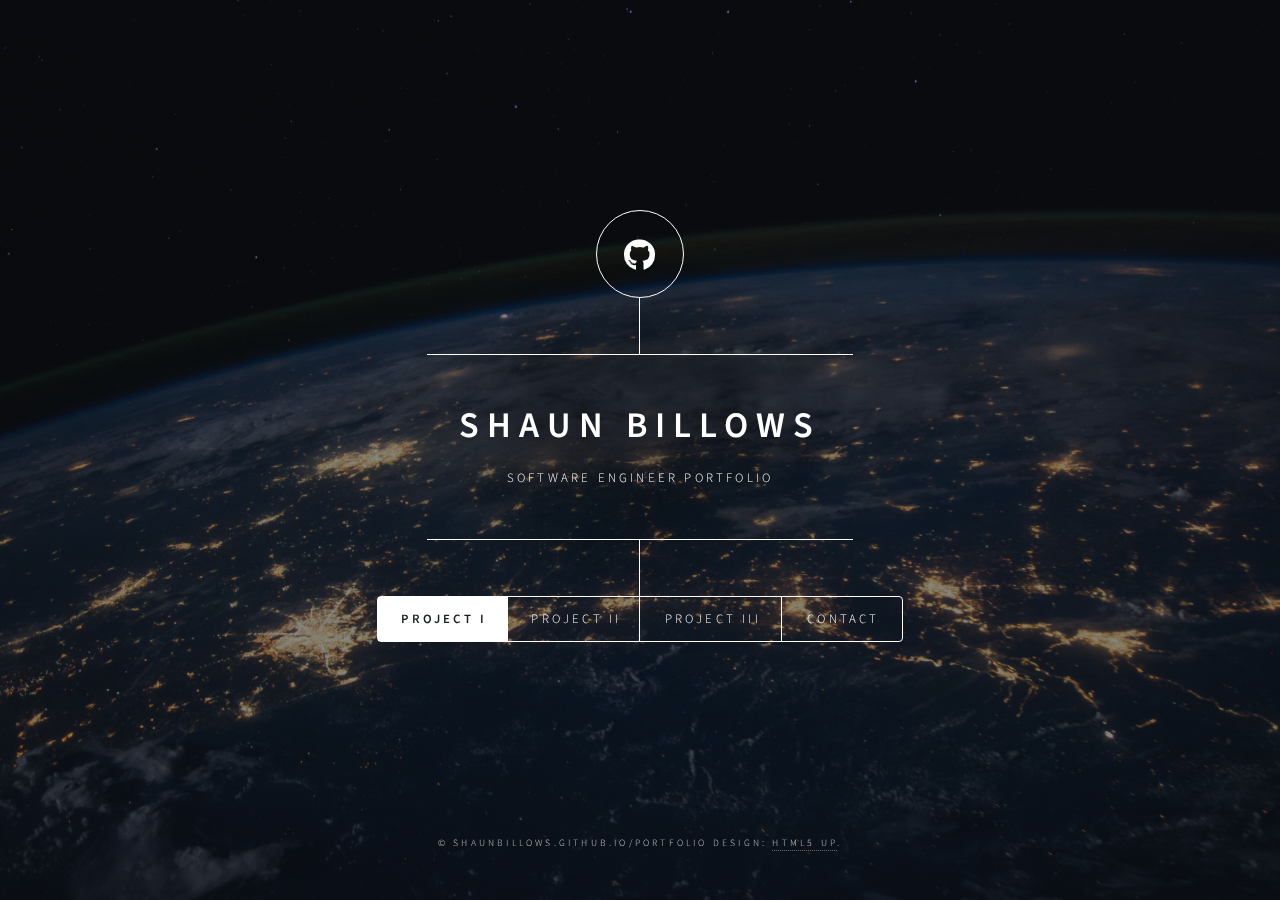
<file: index.html>
<!DOCTYPE html>
<!--
	Dimension by HTML5 UP
	html5up.net | @ajlkn
	Free for personal and commercial use under the CCA 3.0 license (html5up.net/license)
-->
<html>
  <head>
    <title>Portfolio</title>
    <link rel="icon" type="image/x-icon" href="/images/favicon.png" />
    <meta charset="utf-8" />
    <meta
      name="viewport"
      content="width=device-width, initial-scale=1, user-scalable=no"
    />
    <link rel="stylesheet" href="assets/css/main.css" />
    <noscript
      ><link rel="stylesheet" href="assets/css/noscript.css"
    /></noscript>
  </head>
  <body class="is-preload">
    <!-- Wrapper -->
    <div id="wrapper">
      <!-- Header -->
      <header id="header">
        <div class="logo">
          <!-- <span class="icon fa-gem"></span> -->
          <!-- <span class="fa fa-shuttle-space"></span> -->
          <!-- <a href="https://github.com/ShaunBillows/" target="_blank"><span class="fas fa-github fa-2x "></span></a> -->
          <a
            href="https://github.com/ShaunBillows"
            target="_blank"
            class="icon brands fa-github"
            ><span class="label">GitHub</span></a
          >
        </div>
        <div class="content">
          <div class="inner">
            <h1>Shaun Billows</h1>
            <p>Software Engineer portfolio</p>
          </div>
        </div>
        <nav>
          <ul class="hoverChange">
            <li class="hover">
              <a
                href="#intro"
                class="button primary hover"
                style="border-radius: 0em"
              >
                PROJECT I</a
              >
            </li>
            <li><a href="#work">PROJECT II</a></li>
            <li><a href="#about">PROJECT III</a></li>
            <li><a href="#contact">CONTACT</a></li>
            <!-- <li><a href="#elements">Elements</a></li> -->
          </ul>
        </nav>
      </header>

      <!-- Main -->
      <div id="main">
        <!-- portify -->
        <article id="intro">
          <h2 class="major">Portify</h2>

          <span class="image main"
            ><img src="images/portify.png" alt=""
          /></span>

          <h4>Code</h4>
          <ul class="actions center">
            <li>
              <a
                href="https://github.com/ShaunBillows/portify-web-scraper"
                target="_blank"
                class="button"
                >web scraper</a
              >
            </li>
            <li>
              <a
                href="https://github.com/ShaunBillows/portify-server"
                target="_blank"
                class="button"
                >rest api</a
              >
            </li>
            <li>
              <a
                href="https://github.com/ShaunBillows/portify"
                target="_blank"
                class="button"
              >
                interface</a
              >
            </li>
          </ul>

          <!-- <h4>introduction / Problem Statement</h4>
								<p>As an avid user of Spotify I was always disappointed by its genre filtering capabilities, particularly when it came to dance music.  I set out to create an application to solve this problem by combining the functionality of Spotify and Beatport, an online electronic music store which classifies it's electronic music collection into broad, discrete genre categories, unlike Spotify.</p>

								<h4>Methodology / Implementation</h4>
								<p>Portify consists of two decoupled applications written in different programming languages; a web scraper written in Python for collecting and processing the relevant tracks information from Spotify and Beatport and an interface created using the MERN tech stack for displaying and interacting with the data. </p>
									
								<p>The web scraper connects to Spotify through their API and requests the tracks information about a playlist.  For each track in the playlist the corresponding Beatport url is retrieved by scraping and sorting the urls from a Google search using the Requests-HTML library.  The Beatport genre associated with each url is then extracted from the source code by its CSS selector using the Beautiful Soup HTML parser library.  Upon completion the data is loaded into a MongoDB database.  Python was chosen for this part of the project for its superior web scraping and data mining capabilities. </p>
								
								<p> To interact with the data a REST API was created using Express.js which pulled the data into a React interface. One major problem with web scraping is that data collected is rarely 100% accurate, and in this case things were no different.  From experience, around 5% of the tracks on Spotify were not on Beatport and another 5% returned an incorrect genre.  The later was largely due to flaws in the url selection algorithm targetting the data scraped from Google, which contained several, infrequent corner cases which were not accounted for.  To solve this problem Portify's interface displays the Beatport url from which the track's genre was sourced in order to highlight any discrepencies, which can then be corrected for manually.  Additionally, playlists can be customised and altered by taste.</p>

								<p> Portify's interface supports full CRUD functionality.  Playlists can edited, copied, merged, deleted and, importantly, sorted by genre.  Since the Spotify URI for each track is preserved, Portify's playlists can be uploaded back to Spotify on the click of a button. </p>

								<h4>Conclusion</h4>
								<p> Portify allows Spotify playlists to be sorted accurately into sub playlists based on their Beatport genre and uploaded back to Spotify.  Additionally, playlists are stored in a database where they can be edited, copied, merged and deleted using a custom-made UI.</p> -->

          <h4>introduction / Problem Statement</h4>
          <p>
            As an avid user of Spotify I was always disappointed by its genre
            filtering capabilities, particularly when it came to dance music. I
            set out to create an application to solve this problem by combining
            the functionality of Spotify and Beatport, an online electronic
            music store which classifies it's electronic music collection into
            broad, discrete genre categories, unlike Spotify.
          </p>

          <h4>Methodology / Implementation</h4>
          <p>
            Portify consists of two decoupled applications; a Python web scraper
            for collecting and processing the relevant tracks information from
            Spotify and Beatport and an interface developed using the MERN tech
            stack for displaying and interacting with the data.
          </p>

          <p>
            The web scraper connects to Spotify through an API and requests the
            tracks information about a playlist. For each track in the playlist
            the genre is found by scraping the corresponding Beatport track URL
            from a Google search and then parsing the HTML associated with it,
            using the Requests-HTML and Beautiful Soup libraries respectively.
            Upon completion the data is loaded into a MongoDB database for
            further analysis. Python was chosen for this part of the project for
            its superior web scraping and data mining capabilities.
          </p>

          <p>
            To interact with the data a REST API was created using Express.js
            which pulled the data into a interface developed in React. The
            biggest problem facing the project was errors in the scraped data,
            due to approximately 5% of the tracks not being on Beatport and
            another 5% returned with an incorrect genre. The later was largely
            due to flaws in the URL selection algorithm targeting the data
            scraped from Google, which contained several, infrequent corner
            cases that were not accounted for. To solve this problem Portify's
            interface displays the Beatport URL from which the track's genre was
            sourced in order to highlight any discrepancies, which can then be
            corrected for manually.
          </p>

          <p>
            Portify’s interface supports full CRUD functionality. Playlists can
            edited, copied, merged, deleted and, importantly, sorted by genre.
            Since the Spotify URI for each track is preserved, Portify's
            playlists can be uploaded back to Spotify on the click of a button.
          </p>

          <h4>Conclusion</h4>
          <p>
            Portify allows Spotify playlists to be sorted accurately into sub
            playlists based on their Beatport genre and uploaded back to
            Spotify. Playlists are stored in a database where they can be
            edited, copied, merged and deleted using a custom-made user
            interface.
          </p>

          <!-- <iframe width="100%" style="aspect-ratio: 420/315;"
								src="https://www.youtube.com/embed/AedKDJQEM_A">
								</iframe> -->
          <!-- <hr /> -->

          <h4 class="">Video Demonstration</h4>

          <!-- <h4 style="margin-top: 1rem;">Timestamps</h4> -->
          <ul>
            <li>
              <a
                value="Seek0"
                style="cursor: pointer"
                onclick="setCurrentTime(0)"
                >0:00</a
              >
              : Web scraping with Python
            </li>
            <li>
              <a
                value="Seek1"
                style="cursor: pointer"
                onclick="setCurrentTime(1)"
                >0:24</a
              >
              : Analysing/amending the data
            </li>
            <li>
              <a
                value="Seek2"
                style="cursor: pointer"
                onclick="setCurrentTime(2)"
                >0:41</a
              >
              : Sorting & CRUD functionality
            </li>
            <li>
              <a
                value="Seek3"
                style="cursor: pointer"
                onclick="setCurrentTime(3)"
                >1:12</a
              >
              : Updating Spotify account
            </li>
          </ul>

          <div id="player" style="margin-bottom: 0rem"></div>

          <!-- <h4>Code</h4>
								<ul class="actions">
									<li><a href="https://github.com/ShaunBillows/portify-web-scraper" target="_blank" class="button">web scraper</a></li>
									<li><a href="https://github.com/ShaunBillows/portify-server" target="_blank" class="button">rest api</a></li>
									<li><a href="https://github.com/ShaunBillows/portify" target="_blank" class="button"> interface</a></li>
								</ul> -->
          <!-- <hr />								 -->
          <!-- <h3 class="major" >code</h3>
								<ul class="actions">
				
									<li><a href="https://github.com/ShaunBillows/portify-web-scraper" target="_blank" class="button">web scraper</a></li>
									<li><a href="https://github.com/ShaunBillows/portify-server" target="_blank" class="button">rest api</a></li>
									<li><a href="https://github.com/ShaunBillows/portify" target="_blank" class="button"> interface</a></li>
								</ul> -->
        </article>

        <!-- e sports -->
        <article id="work">
          <h2 class="major">E-Sports App</h2>

          <span class="image main"><img src="images/vgc.png" alt="" /></span>
          <p class="section">
            VGC is the front end MVP for an e-sports app (no server) which is
            currently under development. Designed to recreate the experience of
            playing for a real football club, but virtually. VGC will automate
            the running of 11v11 football tournaments. Players and managers have
            different roles, players can be signed and released from contracts,
            formations are customisable and player statistics are tracked across
            history.
          </p>
          <!-- <hr /> -->
          <h4 class="major">Features</h4>
          <ul>
            <li>Fully responsive</li>
            <li>Developed in React</li>
            <li>Styled by Bootstrap/styled-components/SASS</li>
            <li>Deployed to Netlify</li>
            <li>Includes round robin generator (Team Hub page)</li>
            <li>Customisable formations (Team Hub page)</li>
          </ul>
          <hr />
          <!-- <h4>Notable Features</h4> -->
          <ul class="actions right">
            <li>
              <a
                href="https://virtual-gaming-community.netlify.app"
                target="_blank"
                class="button primary"
                >Live demo</a
              >
            </li>
            <!-- <li><a href="#" class="button">view code</a></li> -->
          </ul>

          <!-- </div> -->
        </article>

        <!-- trade wars -->
        <article id="about">
          <h2 class="major">Trading Simulator</h2>
          <span class="image main"
            ><img src="images/trade-wars.png" alt=""
          /></span>
          <p>
            TradeWars is a modern, scalable full-stack web application developed
            by leveraging the MERN tech stack. Enables users to buy/sell stocks
            on the NYSE and keep track of the real-time value of their
            portfolio. Salient features include persistent login, protected
            routes and responsive design. To access the demo account use ‘dev’
            for the username and password, or create a brand new account.
          </p>

          <h4 class="major">Features</h4>

          <ul>
            <li>Developed by leveraging the MERN tech stack</li>
            <li>Styled by styled-components/CSS</li>
            <li>Deployed to Heroku/Netlify/Render</li>
            <li>Fully responsive</li>
            <li>Persistant login</li>
            <li>Protected routes</li>
            <li>JWT cookie authentication</li>
            <li>Bcrypt password hashing</li>
            <li>Consumes third party API</li>
            <li>CRUD functionality</li>
          </ul>

          <hr />

          <ul class="actions right">
            <li>
              <a
                href="https://trade-war-z.netlify.app/login"
                target="_blank"
                class="button primary"
                >Live demo</a
              >
            </li>
            <li>
              <a
                href="https://github.com/ShaunBillows/trading-app-front-end"
                target="_blank"
                class="button"
                >front end code</a
              >
            </li>
            <li>
              <a
                href="https://github.com/ShaunBillows/trading-app-back-end"
                target="_blank"
                class="button"
                >back end code</a
              >
            </li>
          </ul>

          <!-- <hr />	 -->

          <!-- <h4 >code snippets</h4>
								<pre><code>i = 0;

while (!deck.isInOrder()) {
print 'Iteration ' + i;
deck.shuffle();
i++;
}

print 'It took ' + i + ' iterations to sort the deck.';</code></pre>

<pre><code>i = 0;

while (!deck.isInOrder()) {
print 'Iteration ' + i;
deck.shuffle();
i++;
}

print 'It took ' + i + ' iterations to sort the deck.';</code></pre> -->
        </article>

        <!-- Contact -->
        <article id="contact">
          <h2 class="major">Contact</h2>
          <form
            method="post"
            onsubmit="thankyouMessage()"
            action="https://formsubmit.co/billows.shaun@gmail.com"
          >
            <input type="hidden" name="_subject" value="New Job Offer!" />
            <input
              type="hidden"
              name="_next"
              value="https://shaunbillows.github.io/portfolio-v2/"
            />
            <div class="fields">
              <div class="field half">
                <label for="name">Name</label>
                <input type="text" name="name" id="name" required />
              </div>
              <div class="field half">
                <label for="email">Email</label>
                <input type="email" name="email" id="email" required />
              </div>
              <div class="field">
                <label for="message">Message</label>
                <textarea
                  name="message"
                  id="message"
                  rows="4"
                  required
                ></textarea>
              </div>
            </div>
            <ul class="actions">
              <li>
                <input type="submit" value="Send Message" class="primary" />
              </li>
              <li><input type="reset" value="Reset" /></li>
            </ul>
          </form>
          <ul class="icons">
            <!-- <li><a href="#" class="icon brands fa-linkedin"><span class="label">Twitter</span></a></li> -->
            <!-- <li><a href="#" class="icon brands fa-facebook-f"><span class="label">Facebook</span></a></li> -->
            <!-- <li><a href="#" class="icon brands fa-instagram"><span class="label">Instagram</span></a></li> -->
            <li>
              <a
                href="https://github.com/ShaunBillows"
                target="_blank"
                class="icon brands fa-github"
                ><span class="label">GitHub</span></a
              >
            </li>
          </ul>
        </article>

        <!-- Elements -->
        <article id="elements">
          <h2 class="major">Elements</h2>

          <section>
            <h3 class="major">Text</h3>
            <p>
              This is <b>bold</b> and this is <strong>strong</strong>. This is
              <i>italic</i> and this is <em>emphasized</em>. This is
              <sup>superscript</sup> text and this is <sub>subscript</sub> text.
              This is <u>underlined</u> and this is code:
              <code>for (;;) { ... }</code>. Finally,
              <a href="#">this is a link</a>.
            </p>
            <hr />
            <h2>Heading Level 2</h2>
            <h3>Heading Level 3</h3>
            <h4>Heading Level 4</h4>
            <h5>Heading Level 5</h5>
            <h6>Heading Level 6</h6>
            <hr />
            <h4>Blockquote</h4>
            <blockquote>
              Fringilla nisl. Donec accumsan interdum nisi, quis tincidunt felis
              sagittis eget tempus euismod. Vestibulum ante ipsum primis in
              faucibus vestibulum. Blandit adipiscing eu felis iaculis volutpat
              ac adipiscing accumsan faucibus. Vestibulum ante ipsum primis in
              faucibus lorem ipsum dolor sit amet nullam adipiscing eu felis.
            </blockquote>
            <h4>Preformatted</h4>
            <pre><code>i = 0;

while (!deck.isInOrder()) {
    print 'Iteration ' + i;
    deck.shuffle();
    i++;
}

print 'It took ' + i + ' iterations to sort the deck.';</code></pre>
          </section>

          <section>
            <h3 class="major">Lists</h3>

            <h4>Unordered</h4>
            <ul>
              <li>Dolor pulvinar etiam.</li>
              <li>Sagittis adipiscing.</li>
              <li>Felis enim feugiat.</li>
            </ul>

            <h4>Alternate</h4>
            <ul class="alt">
              <li>Dolor pulvinar etiam.</li>
              <li>Sagittis adipiscing.</li>
              <li>Felis enim feugiat.</li>
            </ul>

            <h4>Ordered</h4>
            <ol>
              <li>Dolor pulvinar etiam.</li>
              <li>Etiam vel felis viverra.</li>
              <li>Felis enim feugiat.</li>
              <li>Dolor pulvinar etiam.</li>
              <li>Etiam vel felis lorem.</li>
              <li>Felis enim et feugiat.</li>
            </ol>
            <h4>Icons</h4>
            <ul class="icons">
              <li>
                <a href="#" class="icon brands fa-twitter"
                  ><span class="label">Twitter</span></a
                >
              </li>
              <li>
                <a href="#" class="icon brands fa-facebook-f"
                  ><span class="label">Facebook</span></a
                >
              </li>
              <li>
                <a href="#" class="icon brands fa-instagram"
                  ><span class="label">Instagram</span></a
                >
              </li>
              <li>
                <a href="#" class="icon brands fa-github"
                  ><span class="label">Github</span></a
                >
              </li>
            </ul>

            <h4>Actions</h4>
            <ul class="actions">
              <li><a href="#" class="button primary">Default</a></li>
              <li><a href="#" class="button">Default</a></li>
            </ul>
            <ul class="actions stacked">
              <li><a href="#" class="button primary">Default</a></li>
              <li><a href="#" class="button">Default</a></li>
            </ul>
          </section>

          <section>
            <h3 class="major">Table</h3>
            <h4>Default</h4>
            <div class="table-wrapper">
              <table>
                <thead>
                  <tr>
                    <th>Name</th>
                    <th>Description</th>
                    <th>Price</th>
                  </tr>
                </thead>
                <tbody>
                  <tr>
                    <td>Item One</td>
                    <td>Ante turpis integer aliquet porttitor.</td>
                    <td>29.99</td>
                  </tr>
                  <tr>
                    <td>Item Two</td>
                    <td>Vis ac commodo adipiscing arcu aliquet.</td>
                    <td>19.99</td>
                  </tr>
                  <tr>
                    <td>Item Three</td>
                    <td>Morbi faucibus arcu accumsan lorem.</td>
                    <td>29.99</td>
                  </tr>
                  <tr>
                    <td>Item Four</td>
                    <td>Vitae integer tempus condimentum.</td>
                    <td>19.99</td>
                  </tr>
                  <tr>
                    <td>Item Five</td>
                    <td>Ante turpis integer aliquet porttitor.</td>
                    <td>29.99</td>
                  </tr>
                </tbody>
                <tfoot>
                  <tr>
                    <td colspan="2"></td>
                    <td>100.00</td>
                  </tr>
                </tfoot>
              </table>
            </div>

            <h4>Alternate</h4>
            <div class="table-wrapper">
              <table class="alt">
                <thead>
                  <tr>
                    <th>Name</th>
                    <th>Description</th>
                    <th>Price</th>
                  </tr>
                </thead>
                <tbody>
                  <tr>
                    <td>Item One</td>
                    <td>Ante turpis integer aliquet porttitor.</td>
                    <td>29.99</td>
                  </tr>
                  <tr>
                    <td>Item Two</td>
                    <td>Vis ac commodo adipiscing arcu aliquet.</td>
                    <td>19.99</td>
                  </tr>
                  <tr>
                    <td>Item Three</td>
                    <td>Morbi faucibus arcu accumsan lorem.</td>
                    <td>29.99</td>
                  </tr>
                  <tr>
                    <td>Item Four</td>
                    <td>Vitae integer tempus condimentum.</td>
                    <td>19.99</td>
                  </tr>
                  <tr>
                    <td>Item Five</td>
                    <td>Ante turpis integer aliquet porttitor.</td>
                    <td>29.99</td>
                  </tr>
                </tbody>
                <tfoot>
                  <tr>
                    <td colspan="2"></td>
                    <td>100.00</td>
                  </tr>
                </tfoot>
              </table>
            </div>
          </section>

          <section>
            <h3 class="major">Buttons</h3>
            <ul class="actions">
              <li><a href="#" class="button primary">Primary</a></li>
              <li><a href="#" class="button">Default</a></li>
            </ul>
            <ul class="actions">
              <li><a href="#" class="button">Default</a></li>
              <li><a href="#" class="button small">Small</a></li>
            </ul>
            <ul class="actions">
              <li>
                <a href="#" class="button primary icon solid fa-download"
                  >Icon</a
                >
              </li>
              <li>
                <a href="#" class="button icon solid fa-download">Icon</a>
              </li>
            </ul>
            <ul class="actions">
              <li><span class="button primary disabled">Disabled</span></li>
              <li><span class="button disabled">Disabled</span></li>
            </ul>
          </section>

          <section>
            <h3 class="major">Form</h3>
            <form method="post" action="#">
              <div class="fields">
                <div class="field half">
                  <label for="demo-name">Name</label>
                  <input
                    type="text"
                    name="demo-name"
                    id="demo-name"
                    value=""
                    placeholder="Jane Doe"
                  />
                </div>
                <div class="field half">
                  <label for="demo-email">Email</label>
                  <input
                    type="email"
                    name="demo-email"
                    id="demo-email"
                    value=""
                    placeholder="jane@untitled.tld"
                  />
                </div>
                <div class="field">
                  <label for="demo-category">Category</label>
                  <select name="demo-category" id="demo-category">
                    <option value="">-</option>
                    <option value="1">Manufacturing</option>
                    <option value="1">Shipping</option>
                    <option value="1">Administration</option>
                    <option value="1">Human Resources</option>
                  </select>
                </div>
                <div class="field half">
                  <input
                    type="radio"
                    id="demo-priority-low"
                    name="demo-priority"
                    checked
                  />
                  <label for="demo-priority-low">Low</label>
                </div>
                <div class="field half">
                  <input
                    type="radio"
                    id="demo-priority-high"
                    name="demo-priority"
                  />
                  <label for="demo-priority-high">High</label>
                </div>
                <div class="field half">
                  <input type="checkbox" id="demo-copy" name="demo-copy" />
                  <label for="demo-copy">Email me a copy</label>
                </div>
                <div class="field half">
                  <input
                    type="checkbox"
                    id="demo-human"
                    name="demo-human"
                    checked
                  />
                  <label for="demo-human">Not a robot</label>
                </div>
                <div class="field">
                  <label for="demo-message">Message</label>
                  <textarea
                    name="demo-message"
                    id="demo-message"
                    placeholder="Enter your message"
                    rows="6"
                  ></textarea>
                </div>
              </div>
              <ul class="actions">
                <li>
                  <input type="submit" value="Send Message" class="primary" />
                </li>
                <li><input type="reset" value="Reset" /></li>
              </ul>
            </form>
          </section>
        </article>
      </div>

      <!-- Footer -->
      <footer id="footer">
        <p class="copyright" target="_blank">
          &copy; ShaunBillows.github.io/portfolio Design:
          <a href="https://html5up.net" target="_blank">HTML5 UP</a>.
        </p>
      </footer>
    </div>

    <!-- BG -->
    <div id="bg"></div>

    <!-- Scripts -->
    <script src="assets/js/jquery.min.js"></script>
    <script src="assets/js/browser.min.js"></script>
    <script src="assets/js/breakpoints.min.js"></script>
    <script src="assets/js/util.js"></script>
    <script src="assets/js/main.js"></script>
    <script>
      //  YT Player w/ links
      var tag = document.createElement("script");
      tag.src = "https://www.youtube.com/iframe_api";
      var firstScriptTag = document.getElementsByTagName("script")[0];
      firstScriptTag.parentNode.insertBefore(tag, firstScriptTag);
      var player;
      function onYouTubeIframeAPIReady() {
        player = new YT.Player("player", {
          // height: '210',
          width: "100%",
          aspectRatio: "Ź10/340",
          videoId: "iGcCJ1TZLOM",
        });
      }
      function setCurrentTime(slideNum) {
        var object = [0, 24, 41.5, 71.5];
        player.seekTo(object[slideNum]);
      }
    </script>
    <script>
      //  form submit alert
      // document.querySelector('#submitForm').addEventListener("click", () => alert("Thank you for your message.  I'll get back to you as soon as possible.") )
      const thankyouMessage = () =>
        alert(
          "Thank you for your message.  Please complete the CAPTCHA on the next page to send it to my email.  I'll get back to you as soon as possible."
        );
    </script>
  </body>
</html>
</file>
<file: assets/css/noscript.css>
/*
	Dimension by HTML5 UP
	html5up.net | @ajlkn
	Free for personal and commercial use under the CCA 3.0 license (html5up.net/license)
*/

/* BG */

	body.is-preload #bg:before {
		background-color: transparent;
	}

/* Header */

	body.is-preload #header {
		-moz-filter: none;
		-webkit-filter: none;
		-ms-filter: none;
		filter: none;
	}

		body.is-preload #header > * {
			opacity: 1;
		}

		body.is-preload #header .content .inner {
			max-height: none;
			padding: 3rem 2rem;
			opacity: 1;
		}

/* Main */

	#main article {
		opacity: 1;
		margin: 4rem 0 0 0;
	}
</file>
<file: assets/css/main.css>
@import url(fontawesome-all.min.css);
@import url("https://fonts.googleapis.com/css?family=Source+Sans+Pro:300italic,600italic,300,600");

/*
	Dimension by HTML5 UP
	html5up.net | @ajlkn
	Free for personal and commercial use under the CCA 3.0 license (html5up.net/license)
*/

* {
	/* outline: limegreen 1px solid; */
}



.center {
	display: flex;
	justify-content: center;
	align-items: center;
}
.right {
	display: flex;
	justify-content: flex-end;
	align-items: center;
}

.show-on-hover {
	opacity: 0.0;
	/* First we need to help some browsers along for this to work.
	   Just because a vendor prefix is there, doesn't mean it will
	   work in a browser made by that vendor either, it's just for
	   future-proofing purposes I guess. */
	-o-transition: 0.5s;
	-ms-transition: 0.5s;
	-moz-transition: 0.5s;
	-webkit-transition: 0.5s;
	/* ...and now for the proper property */
	transition: 0.5s;
  }
  .show-on-hover:hover { opacity: 1.0; }

html, body, div, span, applet, object,
iframe, h1, h2, h3, h4, h5, h6, p, blockquote,
pre, a, abbr, acronym, address, big, cite,
code, del, dfn, em, img, ins, kbd, q, s, samp,
small, strike, strong, sub, sup, tt, var, b,
u, i, center, dl, dt, dd, ol, ul, li, fieldset,
form, label, legend, table, caption, tbody,
tfoot, thead, tr, th, td, article, aside,
canvas, details, embed, figure, figcaption,
footer, header, hgroup, menu, nav, output, ruby,
section, summary, time, mark, audio, video {
	margin: 0;
	padding: 0;
	border: 0;
	font-size: 100%;
	font: inherit;
	vertical-align: baseline;}

article, aside, details, figcaption, figure,
footer, header, hgroup, menu, nav, section {
	display: block;}

body {
	line-height: 1;
}

ol, ul {
	list-style: none;
}

blockquote, q {
	quotes: none;
}

	blockquote:before, blockquote:after, q:before, q:after {
		content: '';
		content: none;
	}

table {
	border-collapse: collapse;
	border-spacing: 0;
}

body {
	-webkit-text-size-adjust: none;
}

mark {
	background-color: transparent;
	color: inherit;
}

input::-moz-focus-inner {
	border: 0;
	padding: 0;
}

input, select, textarea {
	-moz-appearance: none;
	-webkit-appearance: none;
	-ms-appearance: none;
	appearance: none;
}

/* Basic */

	@-ms-viewport {
		width: device-width;
	}

	@media screen and (max-width: 480px) {

		html, body {
			min-width: 320px;
		}

	}

	html {
		box-sizing: border-box;
	}

	*, *:before, *:after {
		box-sizing: inherit;
	}

	body {
		background: #1b1f22;
	}

		body.is-preload *, body.is-preload *:before, body.is-preload *:after {
			-moz-animation: none !important;
			-webkit-animation: none !important;
			-ms-animation: none !important;
			animation: none !important;
			-moz-transition: none !important;
			-webkit-transition: none !important;
			-ms-transition: none !important;
			transition: none !important;
		}

/* Type */

	html {
		font-size: 16pt;
	}

		@media screen and (max-width: 1680px) {

			html {
				font-size: 12pt;
			}

		}

		@media screen and (max-width: 736px) {

			html {
				font-size: 11pt;
			}

		}

		@media screen and (max-width: 360px) {

			html {
				font-size: 10pt;
			}

		}

	body, input, select, textarea {
		color: #ffffff;
		font-family: "Source Sans Pro", sans-serif;
		font-weight: 300;
		font-size: 1rem;
		line-height: 1.65;
	}

	a {
		-moz-transition: color 0.2s ease-in-out, background-color 0.2s ease-in-out, border-bottom-color 0.2s ease-in-out;
		-webkit-transition: color 0.2s ease-in-out, background-color 0.2s ease-in-out, border-bottom-color 0.2s ease-in-out;
		-ms-transition: color 0.2s ease-in-out, background-color 0.2s ease-in-out, border-bottom-color 0.2s ease-in-out;
		transition: color 0.2s ease-in-out, background-color 0.2s ease-in-out, border-bottom-color 0.2s ease-in-out;
		border-bottom: dotted 1px rgba(255, 255, 255, 0.5);
		text-decoration: none;
		color: inherit;
	}

		a:hover {
			border-bottom-color: transparent;
		}

	strong, b {
		color: #ffffff;
		font-weight: 600;
	}

	em, i {
		font-style: italic;
	}

	p {
		margin: 0 0 2rem 0;
	}

	h1, h2, h3, h4, h5, h6 {
		color: #ffffff;
		font-weight: 600;
		line-height: 1.5;
		margin: 0 0 1rem 0;
		text-transform: uppercase;
		letter-spacing: 0.2rem;
	}

		h1 a, h2 a, h3 a, h4 a, h5 a, h6 a {
			color: inherit;
			text-decoration: none;
		}

		h1.major, h2.major, h3.major, h4.major, h5.major, h6.major {
			border-bottom: solid 1px #ffffff;
			width: -moz-max-content;
			width: -webkit-max-content;
			width: -ms-max-content;
			width: max-content;
			padding-bottom: 0.5rem;
			margin: 0 0 2rem 0;
		}

	h1 {
		font-size: 2.25rem;
		line-height: 1.3;
		letter-spacing: 0.5rem;
	}

	h2 {
		font-size: 1.5rem;
		line-height: 1.4;
		letter-spacing: 0.5rem;
	}

	h3 {
		font-size: 1rem;
	}

	h4 {
		font-size: 0.8rem;
	}

	h5 {
		font-size: 0.7rem;
	}

	h6 {
		font-size: 0.6rem;
	}

	@media screen and (max-width: 736px) {

		h1 {
			font-size: 1.75rem;
			line-height: 1.4;
		}

		h2 {
			font-size: 1.25em;
			line-height: 1.5;
		}

	}

	sub {
		font-size: 0.8rem;
		position: relative;
		top: 0.5rem;
	}

	sup {
		font-size: 0.8rem;
		position: relative;
		top: -0.5rem;
	}

	blockquote {
		border-left: solid 4px #ffffff;
		font-style: italic;
		margin: 0 0 2rem 0;
		padding: 0.5rem 0 0.5rem 2rem;
	}

	code {
		background: rgba(255, 255, 255, 0.075);
		border-radius: 4px;
		font-family: "Courier New", monospace;
		font-size: 0.9rem;
		margin: 0 0.25rem;
		padding: 0.25rem 0.65rem;
	}

	pre {
		-webkit-overflow-scrolling: touch;
		font-family: "Courier New", monospace;
		font-size: 0.9rem;
		margin: 0 0 2rem 0;
	}

		pre code {
			display: block;
			line-height: 1.75;
			padding: 1rem 1.5rem;
			overflow-x: auto;
		}

	hr {
		border: 0;
		border-bottom: solid 1px #ffffff;
		margin: 2.75rem 0;
	}

	.align-left {
		text-align: left;
	}

	.align-center {
		text-align: center;
	}

	.align-right {
		text-align: right;
	}

/* Form */

	form {
		margin: 0 0 2rem 0;
	}

		form > :last-child {
			margin-bottom: 0;
		}

		form > .fields {
			display: -moz-flex;
			display: -webkit-flex;
			display: -ms-flex;
			display: flex;
			-moz-flex-wrap: wrap;
			-webkit-flex-wrap: wrap;
			-ms-flex-wrap: wrap;
			flex-wrap: wrap;
			width: calc(100% + 3rem);
			margin: -1.5rem 0 2rem -1.5rem;
		}

			form > .fields > .field {
				-moz-flex-grow: 0;
				-webkit-flex-grow: 0;
				-ms-flex-grow: 0;
				flex-grow: 0;
				-moz-flex-shrink: 0;
				-webkit-flex-shrink: 0;
				-ms-flex-shrink: 0;
				flex-shrink: 0;
				padding: 1.5rem 0 0 1.5rem;
				width: calc(100% - 1.5rem);
			}

				form > .fields > .field.half {
					width: calc(50% - 0.75rem);
				}

				form > .fields > .field.third {
					width: calc(100%/3 - 0.5rem);
				}

				form > .fields > .field.quarter {
					width: calc(25% - 0.375rem);
				}

		@media screen and (max-width: 480px) {

			form > .fields {
				width: calc(100% + 3rem);
				margin: -1.5rem 0 2rem -1.5rem;
			}

				form > .fields > .field {
					padding: 1.5rem 0 0 1.5rem;
					width: calc(100% - 1.5rem);
				}

					form > .fields > .field.half {
						width: calc(100% - 1.5rem);
					}

					form > .fields > .field.third {
						width: calc(100% - 1.5rem);
					}

					form > .fields > .field.quarter {
						width: calc(100% - 1.5rem);
					}

		}

	label {
		color: #ffffff;
		display: block;
		font-size: 0.8rem;
		font-weight: 300;
		letter-spacing: 0.2rem;
		line-height: 1.5;
		margin: 0 0 1rem 0;
		text-transform: uppercase;
	}

	input[type="text"],
	input[type="password"],
	input[type="email"],
	input[type="tel"],
	select,
	textarea {
		-moz-appearance: none;
		-webkit-appearance: none;
		-ms-appearance: none;
		appearance: none;
		-moz-transition: border-color 0.2s ease-in-out, box-shadow 0.2s ease-in-out, background-color 0.2s ease-in-out;
		-webkit-transition: border-color 0.2s ease-in-out, box-shadow 0.2s ease-in-out, background-color 0.2s ease-in-out;
		-ms-transition: border-color 0.2s ease-in-out, box-shadow 0.2s ease-in-out, background-color 0.2s ease-in-out;
		transition: border-color 0.2s ease-in-out, box-shadow 0.2s ease-in-out, background-color 0.2s ease-in-out;
		background-color: transparent;
		border-radius: 4px;
		border: solid 1px #ffffff;
		color: inherit;
		display: block;
		outline: 0;
		padding: 0 1rem;
		text-decoration: none;
		width: 100%;
	}

		input[type="text"]:invalid,
		input[type="password"]:invalid,
		input[type="email"]:invalid,
		input[type="tel"]:invalid,
		select:invalid,
		textarea:invalid {
			box-shadow: none;
		}

		input[type="text"]:focus,
		input[type="password"]:focus,
		input[type="email"]:focus,
		input[type="tel"]:focus,
		select:focus,
		textarea:focus {
			background: rgba(255, 255, 255, 0.075);
			border-color: #ffffff;
			box-shadow: 0 0 0 1px #ffffff;
		}

	select {
		background-image: url("data:image/svg+xml;charset=utf8,%3Csvg xmlns='http://www.w3.org/2000/svg' width='40' height='40' preserveAspectRatio='none' viewBox='0 0 40 40'%3E%3Cpath d='M9.4,12.3l10.4,10.4l10.4-10.4c0.2-0.2,0.5-0.4,0.9-0.4c0.3,0,0.6,0.1,0.9,0.4l3.3,3.3c0.2,0.2,0.4,0.5,0.4,0.9 c0,0.4-0.1,0.6-0.4,0.9L20.7,31.9c-0.2,0.2-0.5,0.4-0.9,0.4c-0.3,0-0.6-0.1-0.9-0.4L4.3,17.3c-0.2-0.2-0.4-0.5-0.4-0.9 c0-0.4,0.1-0.6,0.4-0.9l3.3-3.3c0.2-0.2,0.5-0.4,0.9-0.4S9.1,12.1,9.4,12.3z' fill='%23ffffff' /%3E%3C/svg%3E");
		background-size: 1.25rem;
		background-repeat: no-repeat;
		background-position: calc(100% - 1rem) center;
		height: 2.75rem;
		padding-right: 2.75rem;
		text-overflow: ellipsis;
	}

		select option {
			color: #ffffff;
			background: #1b1f22;
		}

		select:focus::-ms-value {
			background-color: transparent;
		}

		select::-ms-expand {
			display: none;
		}

	input[type="text"],
	input[type="password"],
	input[type="email"],
	select {
		height: 2.75rem;
	}

	textarea {
		padding: 0.75rem 1rem;
	}

	input[type="checkbox"],
	input[type="radio"] {
		-moz-appearance: none;
		-webkit-appearance: none;
		-ms-appearance: none;
		appearance: none;
		display: block;
		float: left;
		margin-right: -2rem;
		opacity: 0;
		width: 1rem;
		z-index: -1;
	}

		input[type="checkbox"] + label,
		input[type="radio"] + label {
			text-decoration: none;
			-moz-user-select: none;
			-webkit-user-select: none;
			-ms-user-select: none;
			user-select: none;
			color: #ffffff;
			cursor: pointer;
			display: inline-block;
			font-size: 0.8rem;
			font-weight: 300;
			margin: 0 0 0.5rem 0;
			padding-left: 2.65rem;
			padding-right: 0.75rem;
			position: relative;
		}

			input[type="checkbox"] + label:before,
			input[type="radio"] + label:before {
				-moz-osx-font-smoothing: grayscale;
				-webkit-font-smoothing: antialiased;
				display: inline-block;
				font-style: normal;
				font-variant: normal;
				text-rendering: auto;
				line-height: 1;
				text-transform: none !important;
				font-family: 'Font Awesome 5 Free';
				font-weight: 900;
			}

			input[type="checkbox"] + label:before,
			input[type="radio"] + label:before {
				-moz-transition: border-color 0.2s ease-in-out, box-shadow 0.2s ease-in-out, background-color 0.2s ease-in-out;
				-webkit-transition: border-color 0.2s ease-in-out, box-shadow 0.2s ease-in-out, background-color 0.2s ease-in-out;
				-ms-transition: border-color 0.2s ease-in-out, box-shadow 0.2s ease-in-out, background-color 0.2s ease-in-out;
				transition: border-color 0.2s ease-in-out, box-shadow 0.2s ease-in-out, background-color 0.2s ease-in-out;
				border-radius: 4px;
				border: solid 1px #ffffff;
				content: '';
				display: inline-block;
				height: 1.65rem;
				left: 0;
				line-height: 1.65rem;
				position: absolute;
				text-align: center;
				top: -0.15rem;
				width: 1.65rem;
			}

		input[type="checkbox"]:checked + label:before,
		input[type="radio"]:checked + label:before {
			background: #ffffff !important;
			border-color: #ffffff !important;
			color: #1b1f22;
			content: '\f00c';
		}

		input[type="checkbox"]:focus + label:before,
		input[type="radio"]:focus + label:before {
			background: rgba(255, 255, 255, 0.075);
			border-color: #ffffff;
			box-shadow: 0 0 0 1px #ffffff;
		}

	input[type="checkbox"] + label:before {
		border-radius: 4px;
	}

	input[type="radio"] + label:before {
		border-radius: 100%;
	}

	::-webkit-input-placeholder {
		color: rgba(255, 255, 255, 0.5) !important;
		opacity: 1.0;
	}

	:-moz-placeholder {
		color: rgba(255, 255, 255, 0.5) !important;
		opacity: 1.0;
	}

	::-moz-placeholder {
		color: rgba(255, 255, 255, 0.5) !important;
		opacity: 1.0;
	}

	:-ms-input-placeholder {
		color: rgba(255, 255, 255, 0.5) !important;
		opacity: 1.0;
	}

	.formerize-placeholder {
		color: rgba(255, 255, 255, 0.5) !important;
		opacity: 1.0;
	}

/* Box */

	.box {
		border-radius: 4px;
		border: solid 1px #ffffff;
		margin-bottom: 2rem;
		padding: 1.5em;
	}

		.box > :last-child,
		.box > :last-child > :last-child,
		.box > :last-child > :last-child > :last-child {
			margin-bottom: 0;
		}

		.box.alt {
			border: 0;
			border-radius: 0;
			padding: 0;
		}

/* Icon */

	.icon {
		text-decoration: none;
		border-bottom: none;
		position: relative;
	}

		.icon:before {
			-moz-osx-font-smoothing: grayscale;
			-webkit-font-smoothing: antialiased;
			display: inline-block;
			font-style: normal;
			font-variant: normal;
			text-rendering: auto;
			line-height: 1;
			text-transform: none !important;
			font-family: 'Font Awesome 5 Free';
			/* font-weight: 400; */
		}

		.icon > .label {
			display: none;
		}

		.icon:before {
			line-height: inherit;
		}

		.icon.solid:before {
			font-weight: 900;
		}

		.icon.brands:before {
			font-family: 'Font Awesome 5 Brands';
		}

/* Image */

	.image {
		border-radius: 4px;
		border: 0;
		display: inline-block;
		position: relative;
	}

		.image:before {
			pointer-events: none;
			background-image: url("../../images/overlay.png");
			background-color: rgba(19, 21, 25, 0.5);
			border-radius: 4px;
			content: '';
			display: block;
			height: 100%;
			left: 0;
			opacity: 0.5;
			position: absolute;
			top: 0;
			width: 100%;
		}

		.image img {
			border-radius: 4px;
			display: block;
		}

		.image.left, .image.right {
			max-width: 40%;
		}

			.image.left img, .image.right img {
				width: 100%;
			}

		.image.left {
			float: left;
			padding: 0 1.5em 1em 0;
			top: 0.25em;
		}

		.image.right {
			float: right;
			padding: 0 0 1em 1.5em;
			top: 0.25em;
		}

		.image.fit {
			display: block;
			margin: 0 0 2rem 0;
			width: 100%;
		}

			.image.fit img {
				width: 100%;
			}

		.image.main {
			display: block;
			margin: 2.5rem 0;
			width: 100%;
		}

			.image.main img {
				width: 100%;
			}

		@media screen and (max-width: 736px) {

			.image.main {
				margin: 2rem 0;
			}

		}

		@media screen and (max-width: 480px) {

			.image.main {
				margin: 1.5rem 0;
			}

		}

/* List */

	ol {
		list-style: decimal;
		margin: 0 0 2rem 0;
		padding-left: 1.25em;
	}

		ol li {
			padding-left: 0.25em;
		}

	ul {
		list-style: disc;
		margin: 0 0 2rem 0;
		padding-left: 1em;
	}

		ul li {
			padding-left: 0.5em;
		}

		ul.alt {
			list-style: none;
			padding-left: 0;
		}

			ul.alt li {
				border-top: solid 1px #ffffff;
				padding: 0.5em 0;
			}

				ul.alt li:first-child {
					border-top: 0;
					padding-top: 0;
				}

	dl {
		margin: 0 0 2rem 0;
	}

		dl dt {
			display: block;
			font-weight: 600;
			margin: 0 0 1rem 0;
		}

		dl dd {
			margin-left: 2rem;
		}

/* Actions */

	ul.actions {
		display: -moz-flex;
		display: -webkit-flex;
		display: -ms-flex;
		display: flex;
		cursor: default;
		list-style: none;
		margin-left: -1rem;
		padding-left: 0;
	}

		ul.actions li {
			padding: 0 0 0 1rem;
			vertical-align: middle;
		}

		ul.actions.special {
			-moz-justify-content: center;
			-webkit-justify-content: center;
			-ms-justify-content: center;
			justify-content: center;
			width: 100%;
			margin-left: 0;
		}

			ul.actions.special li:first-child {
				padding-left: 0;
			}

		ul.actions.stacked {
			-moz-flex-direction: column;
			-webkit-flex-direction: column;
			-ms-flex-direction: column;
			flex-direction: column;
			margin-left: 0;
		}

			ul.actions.stacked li {
				padding: 1.3rem 0 0 0;
			}

				ul.actions.stacked li:first-child {
					padding-top: 0;
				}

		ul.actions.fit {
			width: calc(100% + 1rem);
		}

			ul.actions.fit li {
				-moz-flex-grow: 1;
				-webkit-flex-grow: 1;
				-ms-flex-grow: 1;
				flex-grow: 1;
				-moz-flex-shrink: 1;
				-webkit-flex-shrink: 1;
				-ms-flex-shrink: 1;
				flex-shrink: 1;
				width: 100%;
			}

				ul.actions.fit li > * {
					width: 100%;
				}

			ul.actions.fit.stacked {
				width: 100%;
			}

		@media screen and (max-width: 480px) {

			ul.actions:not(.fixed) {
				-moz-flex-direction: column;
				-webkit-flex-direction: column;
				-ms-flex-direction: column;
				flex-direction: column;
				margin-left: 0;
				width: 100% !important;
			}

				ul.actions:not(.fixed) li {
					-moz-flex-grow: 1;
					-webkit-flex-grow: 1;
					-ms-flex-grow: 1;
					flex-grow: 1;
					-moz-flex-shrink: 1;
					-webkit-flex-shrink: 1;
					-ms-flex-shrink: 1;
					flex-shrink: 1;
					padding: 1rem 0 0 0;
					text-align: center;
					width: 100%;
				}

					ul.actions:not(.fixed) li > * {
						width: 100%;
					}

					ul.actions:not(.fixed) li:first-child {
						padding-top: 0;
					}

					ul.actions:not(.fixed) li input[type="submit"],
					ul.actions:not(.fixed) li input[type="reset"],
					ul.actions:not(.fixed) li input[type="button"],
					ul.actions:not(.fixed) li button,
					ul.actions:not(.fixed) li .button {
						width: 100%;
					}

						ul.actions:not(.fixed) li input[type="submit"].icon:before,
						ul.actions:not(.fixed) li input[type="reset"].icon:before,
						ul.actions:not(.fixed) li input[type="button"].icon:before,
						ul.actions:not(.fixed) li button.icon:before,
						ul.actions:not(.fixed) li .button.icon:before {
							margin-left: -0.5em;
						}

		}

/* Icons */

	ul.icons {
		cursor: default;
		list-style: none;
		padding-left: 0;
	}

		ul.icons li {
			display: inline-block;
			padding: 0 0.75em 0 0;
		}

			ul.icons li:last-child {
				padding-right: 0;
			}

			ul.icons li a {
				border-radius: 100%;
				box-shadow: inset 0 0 0 1px #ffffff;
				display: inline-block;
				height: 2.25rem;
				line-height: 2.25rem;
				text-align: center;
				width: 2.25rem;
			}

				ul.icons li a:hover {
					background-color: rgba(255, 255, 255, 0.075);
				}

				ul.icons li a:active {
					background-color: rgba(255, 255, 255, 0.175);
				}

/* Table */

	.table-wrapper {
		-webkit-overflow-scrolling: touch;
		overflow-x: auto;
	}

	table {
		margin: 0 0 2rem 0;
		width: 100%;
	}

		table tbody tr {
			border: solid 1px #ffffff;
			border-left: 0;
			border-right: 0;
		}

			table tbody tr:nth-child(2n + 1) {
				background-color: rgba(255, 255, 255, 0.075);
			}

		table td {
			padding: 0.75em 0.75em;
		}

		table th {
			color: #ffffff;
			font-size: 0.9em;
			font-weight: 600;
			padding: 0 0.75em 0.75em 0.75em;
			text-align: left;
		}

		table thead {
			border-bottom: solid 2px #ffffff;
		}

		table tfoot {
			border-top: solid 2px #ffffff;
		}

		table.alt {
			border-collapse: separate;
		}

			table.alt tbody tr td {
				border: solid 1px #ffffff;
				border-left-width: 0;
				border-top-width: 0;
			}

				table.alt tbody tr td:first-child {
					border-left-width: 1px;
				}

			table.alt tbody tr:first-child td {
				border-top-width: 1px;
			}

			table.alt thead {
				border-bottom: 0;
			}

			table.alt tfoot {
				border-top: 0;
			}

/* Button */

	input[type="submit"],
	input[type="reset"],
	input[type="button"],
	button,
	.button {
		-moz-appearance: none;
		-webkit-appearance: none;
		-ms-appearance: none;
		appearance: none;
		-moz-transition: background-color 0.2s ease-in-out, color 0.2s ease-in-out;
		-webkit-transition: background-color 0.2s ease-in-out, color 0.2s ease-in-out;
		-ms-transition: background-color 0.2s ease-in-out, color 0.2s ease-in-out;
		transition: background-color 0.2s ease-in-out, color 0.2s ease-in-out;
		background-color: transparent;
		border-radius: 4px;
		border: 0;
		box-shadow: inset 0 0 0 1px #ffffff;
		color: #ffffff !important;
		cursor: pointer;
		display: inline-block;
		font-size: 0.8rem;
		font-weight: 300;
		height: 2.75rem;
		letter-spacing: 0.2rem;
		line-height: 2.75rem;
		outline: 0;
		padding: 0 1.25rem 0 1.35rem;
		text-align: center;
		text-decoration: none;
		text-transform: uppercase;
		white-space: nowrap;
	}

		input[type="submit"]:hover,
		input[type="reset"]:hover,
		input[type="button"]:hover,
		button:hover,
		.button:hover {
			background-color: rgba(255, 255, 255, 0.075);
		}

		input[type="submit"]:active,
		input[type="reset"]:active,
		input[type="button"]:active,
		button:active,
		.button:active {
			background-color: rgba(255, 255, 255, 0.175);
		}

		input[type="submit"].icon:before,
		input[type="reset"].icon:before,
		input[type="button"].icon:before,
		button.icon:before,
		.button.icon:before {
			margin-right: 0.5em;
		}

		input[type="submit"].fit,
		input[type="reset"].fit,
		input[type="button"].fit,
		button.fit,
		.button.fit {
			width: 100%;
		}

		input[type="submit"].small,
		input[type="reset"].small,
		input[type="button"].small,
		button.small,
		.button.small {
			font-size: 0.6rem;
			height: 2.0625rem;
			line-height: 2.0625rem;
		}

		input[type="submit"].primary,
		input[type="reset"].primary,
		input[type="button"].primary,
		button.primary,
		.button.primary {
			background-color: #ffffff;
			color: #1b1f22 !important;
			font-weight: 600;
		}

		input[type="submit"].disabled, input[type="submit"]:disabled,
		input[type="reset"].disabled,
		input[type="reset"]:disabled,
		input[type="button"].disabled,
		input[type="button"]:disabled,
		button.disabled,
		button:disabled,
		.button.disabled,
		.button:disabled {
			pointer-events: none;
			cursor: default;
			opacity: 0.25;
		}

	input[type="submit"],
	input[type="reset"],
	input[type="button"],
	button {
		line-height: calc(2.75rem - 2px);
	}

/* BG */

	#bg {
		-moz-transform: scale(1.0);
		-webkit-transform: scale(1.0);
		-ms-transform: scale(1.0);
		transform: scale(1.0);
		-webkit-backface-visibility: hidden;
		position: fixed;
		top: 0;
		left: 0;
		width: 100%;
		height: 100vh;
		z-index: 1;
	}

		#bg:before, #bg:after {
			content: '';
			display: block;
			position: absolute;
			top: 0;
			left: 0;
			width: 100%;
			height: 100%;
		}

		#bg:before {
			-moz-transition: background-color 2.5s ease-in-out;
			-webkit-transition: background-color 2.5s ease-in-out;
			-ms-transition: background-color 2.5s ease-in-out;
			transition: background-color 2.5s ease-in-out;
			-moz-transition-delay: 0.75s;
			-webkit-transition-delay: 0.75s;
			-ms-transition-delay: 0.75s;
			transition-delay: 0.75s;
			background-image: linear-gradient(to top, rgba(19, 21, 25, 0.5), rgba(19, 21, 25, 0.5)), url("../../images/overlay.png");
			background-size: auto,
 256px 256px;
			background-position: center,
 center;
			background-repeat: no-repeat,
 repeat;
			z-index: 2;
		}

		#bg:after {
			-moz-transform: scale(1.125);
			-webkit-transform: scale(1.125);
			-ms-transform: scale(1.125);
			transform: scale(1.125);
			-moz-transition: -moz-transform 0.325s ease-in-out, -moz-filter 0.325s ease-in-out;
			-webkit-transition: -webkit-transform 0.325s ease-in-out, -webkit-filter 0.325s ease-in-out;
			-ms-transition: -ms-transform 0.325s ease-in-out, -ms-filter 0.325s ease-in-out;
			transition: transform 0.325s ease-in-out, filter 0.325s ease-in-out;
			background-image: url("../../images/bg.jpg");
			background-position: center;
			background-size: cover;
			background-repeat: no-repeat;
			z-index: 1;
		}

		body.is-article-visible #bg:after {
			-moz-transform: scale(1.0825);
			-webkit-transform: scale(1.0825);
			-ms-transform: scale(1.0825);
			transform: scale(1.0825);
			-moz-filter: blur(0.2rem);
			-webkit-filter: blur(0.2rem);
			-ms-filter: blur(0.2rem);
			filter: blur(0.2rem);
		}

		body.is-preload #bg:before {
			background-color: #000000;
		}

/* Wrapper */

	#wrapper {
		display: -moz-flex;
		display: -webkit-flex;
		display: -ms-flex;
		display: flex;
		-moz-flex-direction: column;
		-webkit-flex-direction: column;
		-ms-flex-direction: column;
		flex-direction: column;
		-moz-align-items: center;
		-webkit-align-items: center;
		-ms-align-items: center;
		align-items: center;
		-moz-justify-content: space-between;
		-webkit-justify-content: space-between;
		-ms-justify-content: space-between;
		justify-content: space-between;
		position: relative;
		min-height: 100vh;
		width: 100%;
		padding: 4rem 2rem;
		z-index: 3;
	}

		#wrapper:before {
			content: '';
			display: block;
		}

		@media screen and (max-width: 1680px) {

			#wrapper {
				padding: 3rem 2rem;
			}

		}

		@media screen and (max-width: 736px) {

			#wrapper {
				padding: 2rem 1rem;
			}

		}

		@media screen and (max-width: 480px) {

			#wrapper {
				padding: 1rem;
			}

		}

/* Header */

	#header {
		display: -moz-flex;
		display: -webkit-flex;
		display: -ms-flex;
		display: flex;
		-moz-flex-direction: column;
		-webkit-flex-direction: column;
		-ms-flex-direction: column;
		flex-direction: column;
		-moz-align-items: center;
		-webkit-align-items: center;
		-ms-align-items: center;
		align-items: center;
		-moz-transition: -moz-transform 0.325s ease-in-out, -moz-filter 0.325s ease-in-out, opacity 0.325s ease-in-out;
		-webkit-transition: -webkit-transform 0.325s ease-in-out, -webkit-filter 0.325s ease-in-out, opacity 0.325s ease-in-out;
		-ms-transition: -ms-transform 0.325s ease-in-out, -ms-filter 0.325s ease-in-out, opacity 0.325s ease-in-out;
		transition: transform 0.325s ease-in-out, filter 0.325s ease-in-out, opacity 0.325s ease-in-out;
		background-image: -moz-radial-gradient(rgba(0, 0, 0, 0.25) 25%, rgba(0, 0, 0, 0) 55%);
		background-image: -webkit-radial-gradient(rgba(0, 0, 0, 0.25) 25%, rgba(0, 0, 0, 0) 55%);
		background-image: -ms-radial-gradient(rgba(0, 0, 0, 0.25) 25%, rgba(0, 0, 0, 0) 55%);
		background-image: radial-gradient(rgba(0, 0, 0, 0.25) 25%, rgba(0, 0, 0, 0) 55%);
		max-width: 100%;
		text-align: center;
	}

		#header > * {
			-moz-transition: opacity 0.325s ease-in-out;
			-webkit-transition: opacity 0.325s ease-in-out;
			-ms-transition: opacity 0.325s ease-in-out;
			transition: opacity 0.325s ease-in-out;
			position: relative;
			margin-top: 3.5rem;
		}

			#header > *:before {
				content: '';
				display: block;
				position: absolute;
				top: calc(-3.5rem - 1px);
				left: calc(50% - 1px);
				width: 1px;
				height: calc(3.5rem + 1px);
				background: #ffffff;
			}

		#header > :first-child {
			margin-top: 0;
		}

			#header > :first-child:before {
				display: none;
			}

		#header .logo {
			width: 5.5rem;
			height: 5.5rem;
			line-height: 5.5rem;
			border: solid 1px #ffffff;
			border-radius: 100%;
		}

			#header .logo .icon:before {
				font-size: 2rem;
			}

		#header .content {
			border-style: solid;
			border-color: #ffffff;
			border-top-width: 1px;
			border-bottom-width: 1px;
			max-width: 100%;
		}

			#header .content .inner {
				-moz-transition: max-height 0.75s ease, padding 0.75s ease, opacity 0.325s ease-in-out;
				-webkit-transition: max-height 0.75s ease, padding 0.75s ease, opacity 0.325s ease-in-out;
				-ms-transition: max-height 0.75s ease, padding 0.75s ease, opacity 0.325s ease-in-out;
				transition: max-height 0.75s ease, padding 0.75s ease, opacity 0.325s ease-in-out;
				-moz-transition-delay: 0.25s;
				-webkit-transition-delay: 0.25s;
				-ms-transition-delay: 0.25s;
				transition-delay: 0.25s;
				padding: 3rem 2rem;
				max-height: 40rem;
				overflow: hidden;
			}

				#header .content .inner > :last-child {
					margin-bottom: 0;
				}

			#header .content p {
				text-transform: uppercase;
				letter-spacing: 0.2rem;
				font-size: 0.8rem;
				line-height: 2;
			}

		#header nav ul {
			display: -moz-flex;
			display: -webkit-flex;
			display: -ms-flex;
			display: flex;
			margin-bottom: 0;
			list-style: none;
			padding-left: 0;
			border: solid 1px #ffffff;
			border-radius: 4px;
		}

			#header nav ul li {
				padding-left: 0;
				border-left: solid 1px #ffffff;
			}

				#header nav ul li:first-child {
					border-left: 0;
				}

				#header nav ul li a {
					display: block;
					min-width: 7.5rem;
					height: 2.75rem;
					line-height: 2.75rem;
					padding: 0 1.25rem 0 1.45rem;
					text-transform: uppercase;
					letter-spacing: 0.2rem;
					font-size: 0.8rem;
					border-bottom: 0;
				}

					#header nav ul li a:hover {
						background-color: rgba(255, 255, 255, 0.075);
					}

					#header nav ul li a:active {
						background-color: rgba(255, 255, 255, 0.175);
					}

		#header nav.use-middle:after {
			content: '';
			display: block;
			position: absolute;
			top: 0;
			left: calc(50% - 1px);
			width: 1px;
			height: 100%;
			background: #ffffff;
		}

		#header nav.use-middle ul li.is-middle {
			border-left: 0;
		}

		body.is-article-visible #header {
			-moz-transform: scale(0.95);
			-webkit-transform: scale(0.95);
			-ms-transform: scale(0.95);
			transform: scale(0.95);
			-moz-filter: blur(0.1rem);
			-webkit-filter: blur(0.1rem);
			-ms-filter: blur(0.1rem);
			filter: blur(0.1rem);
			opacity: 0;
		}

		body.is-preload #header {
			-moz-filter: blur(0.125rem);
			-webkit-filter: blur(0.125rem);
			-ms-filter: blur(0.125rem);
			filter: blur(0.125rem);
		}

			body.is-preload #header > * {
				opacity: 0;
			}

			body.is-preload #header .content .inner {
				max-height: 0;
				padding-top: 0;
				padding-bottom: 0;
				opacity: 0;
			}

		@media screen and (max-width: 980px) {

			#header .content p br {
				display: none;
			}

		}

		@media screen and (max-width: 736px) {

			#header > * {
				margin-top: 2rem;
			}

				#header > *:before {
					top: calc(-2rem - 1px);
					height: calc(2rem + 1px);
				}

			#header .logo {
				width: 4.75rem;
				height: 4.75rem;
				line-height: 4.75rem;
			}

				#header .logo .icon:before {
					font-size: 1.75rem;
				}

			#header .content .inner {
				padding: 2.5rem 1rem;
			}

			#header .content p {
				line-height: 1.875;
			}

		}

		@media screen and (max-width: 480px) {

			#header {
				padding: 1.5rem 0;
			}

				#header .content .inner {
					padding: 2.5rem 0;
				}

				#header nav ul {
					-moz-flex-direction: column;
					-webkit-flex-direction: column;
					-ms-flex-direction: column;
					flex-direction: column;
					min-width: 10rem;
					max-width: 100%;
				}

					#header nav ul li {
						border-left: 0;
						border-top: solid 1px #ffffff;
					}

						#header nav ul li:first-child {
							border-top: 0;
						}

						#header nav ul li a {
							height: 3rem;
							line-height: 3rem;
							min-width: 0;
							width: 100%;
						}

				#header nav.use-middle:after {
					display: none;
				}

		}

/* Main */

	#main {
		-moz-flex-grow: 1;
		-webkit-flex-grow: 1;
		-ms-flex-grow: 1;
		flex-grow: 1;
		-moz-flex-shrink: 1;
		-webkit-flex-shrink: 1;
		-ms-flex-shrink: 1;
		flex-shrink: 1;
		display: -moz-flex;
		display: -webkit-flex;
		display: -ms-flex;
		display: flex;
		-moz-align-items: center;
		-webkit-align-items: center;
		-ms-align-items: center;
		align-items: center;
		-moz-justify-content: center;
		-webkit-justify-content: center;
		-ms-justify-content: center;
		justify-content: center;
		-moz-flex-direction: column;
		-webkit-flex-direction: column;
		-ms-flex-direction: column;
		flex-direction: column;
		position: relative;
		max-width: 100%;
		z-index: 3;
	}

		#main article {
			-moz-transform: translateY(0.25rem);
			-webkit-transform: translateY(0.25rem);
			-ms-transform: translateY(0.25rem);
			transform: translateY(0.25rem);
			-moz-transition: opacity 0.325s ease-in-out, -moz-transform 0.325s ease-in-out;
			-webkit-transition: opacity 0.325s ease-in-out, -webkit-transform 0.325s ease-in-out;
			-ms-transition: opacity 0.325s ease-in-out, -ms-transform 0.325s ease-in-out;
			transition: opacity 0.325s ease-in-out, transform 0.325s ease-in-out;
			padding: 4.5rem 2.5rem 1.5rem 2.5rem ;
			position: relative;
			width: 40rem;
			max-width: 100%;
			background-color: rgba(27, 31, 34, 0.85);
			border-radius: 4px;
			opacity: 0;
		}

			#main article.active {
				-moz-transform: translateY(0);
				-webkit-transform: translateY(0);
				-ms-transform: translateY(0);
				transform: translateY(0);
				opacity: 1;
			}

			#main article .close {
				display: block;
				position: absolute;
				top: 0;
				right: 0;
				width: 4rem;
				height: 4rem;
				cursor: pointer;
				text-indent: 4rem;
				overflow: hidden;
				white-space: nowrap;
			}

				#main article .close:before {
					-moz-transition: background-color 0.2s ease-in-out;
					-webkit-transition: background-color 0.2s ease-in-out;
					-ms-transition: background-color 0.2s ease-in-out;
					transition: background-color 0.2s ease-in-out;
					content: '';
					display: block;
					position: absolute;
					top: 0.75rem;
					left: 0.75rem;
					width: 2.5rem;
					height: 2.5rem;
					border-radius: 100%;
					background-position: center;
					background-image: url("data:image/svg+xml;charset=utf8,%3Csvg xmlns='http://www.w3.org/2000/svg' xmlns:xlink='http://www.w3.org/1999/xlink' width='20px' height='20px' viewBox='0 0 20 20' zoomAndPan='disable'%3E%3Cstyle%3Eline %7B stroke: %23ffffff%3B stroke-width: 1%3B %7D%3C/style%3E%3Cline x1='2' y1='2' x2='18' y2='18' /%3E%3Cline x1='18' y1='2' x2='2' y2='18' /%3E%3C/svg%3E");
					background-size: 20px 20px;
					background-repeat: no-repeat;
				}

				#main article .close:hover:before {
					background-color: rgba(255, 255, 255, 0.075);
				}

				#main article .close:active:before {
					background-color: rgba(255, 255, 255, 0.175);
				}

		@media screen and (max-width: 736px) {

			#main article {
				padding: 3.5rem 2rem 0.5rem 2rem ;
			}

				#main article .close:before {
					top: 0.875rem;
					left: 0.875rem;
					width: 2.25rem;
					height: 2.25rem;
					background-size: 14px 14px;
				}

		}

		@media screen and (max-width: 480px) {

			#main article {
				padding: 3rem 1.5rem 0.5rem 1.5rem ;
			}

		}

/* Footer */

	#footer {
		-moz-transition: -moz-transform 0.325s ease-in-out, -moz-filter 0.325s ease-in-out, opacity 0.325s ease-in-out;
		-webkit-transition: -webkit-transform 0.325s ease-in-out, -webkit-filter 0.325s ease-in-out, opacity 0.325s ease-in-out;
		-ms-transition: -ms-transform 0.325s ease-in-out, -ms-filter 0.325s ease-in-out, opacity 0.325s ease-in-out;
		transition: transform 0.325s ease-in-out, filter 0.325s ease-in-out, opacity 0.325s ease-in-out;
		width: 100%;
		max-width: 100%;
		margin-top: 2rem;
		text-align: center;
	}

		#footer .copyright {
			letter-spacing: 0.2rem;
			font-size: 0.6rem;
			opacity: 0.75;
			margin-bottom: 0;
			text-transform: uppercase;
		}

		body.is-article-visible #footer {
			-moz-transform: scale(0.95);
			-webkit-transform: scale(0.95);
			-ms-transform: scale(0.95);
			transform: scale(0.95);
			-moz-filter: blur(0.1rem);
			-webkit-filter: blur(0.1rem);
			-ms-filter: blur(0.1rem);
			filter: blur(0.1rem);
			opacity: 0;
		}

		body.is-preload #footer {
			opacity: 0;
		}

		
ul .hover {
	background-color: white;
	background-color: white;
	transition: 0s;
}
ul .hover:hover {
	background-color: white;
	background-color: white;
}
ul .hover:focus {
	background-color: white;
	background-color: white;
	transition: 0s;
}
</file>
